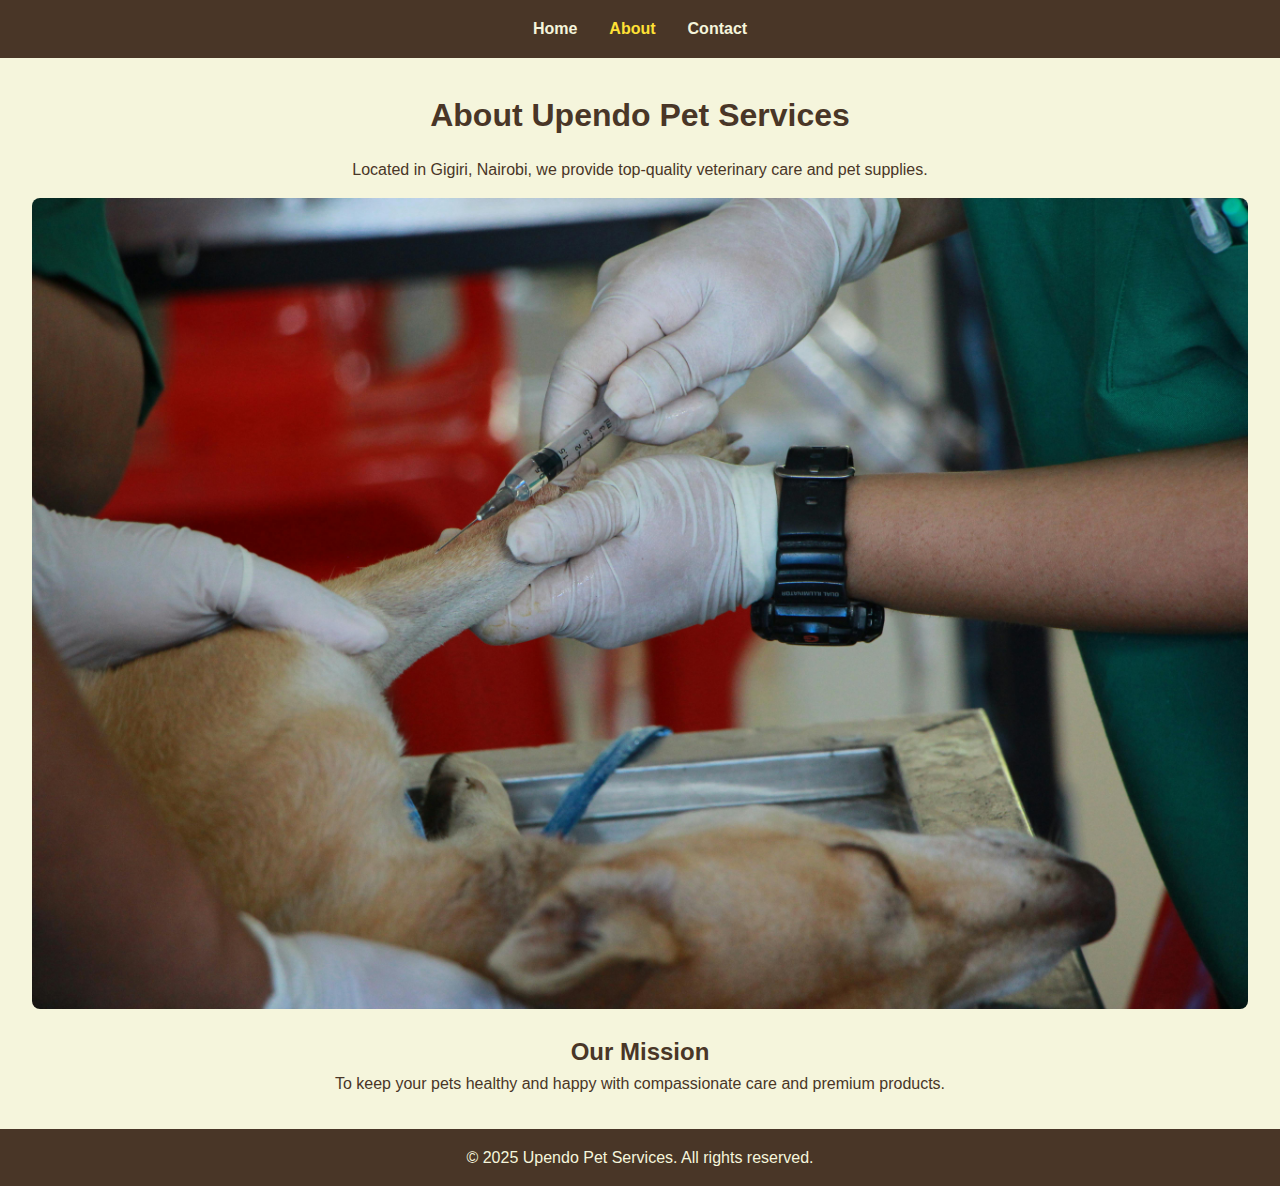
<file: about.html>
<!DOCTYPE html>
<html lang="en">
<head>
    <meta charset="UTF-8">
    <meta name="viewport" content="width=device-width, initial-scale=1.0">
    <title>About - Upendo Pet Services</title>
    <link rel="stylesheet" href="styles.css">
</head>
<body>
    <header>
        <nav>
            <ul>
                <li><a href="index.html">Home</a></li>
                <li><a href="about.html" class="active">About</a></li>
                <li><a href="contact.html">Contact</a></li>
            </ul>
        </nav>
    </header>
    <main>
        <h1>About Upendo Pet Services</h1>
        <p>Located in Gigiri, Nairobi, we provide top-quality veterinary care and pet supplies.</p>
        <img src="images/clinic.jpg.jpg" alt="Pets in Clinic" class="about-img">
        <h2>Our Mission</h2>
        <p>To keep your pets healthy and happy with compassionate care and premium products.</p>
    </main>
    <footer>
        <p>© 2025 Upendo Pet Services. All rights reserved.</p>
    </footer>
</body>
</html>
</file>
<file: styles.css>
/* Theme Colors */
:root {
    --beige: #F5F5DC;
    --chocolate-brown: #493627;
    --banana-yellow: #FFE135;
}

/* Reset and General Styles */
* {
    margin: 0;
    padding: 0;
    box-sizing: border-box;
}

body {
    font-family: Arial, sans-serif;
    line-height: 1.6;
    color: var(--chocolate-brown);
    background: var(--beige);
}

header {
    background: var(--chocolate-brown);
    padding: 1rem;
}

nav ul {
    display: flex;
    justify-content: center;
    list-style: none;
}

nav ul li {
    margin: 0 1rem;
}

nav ul li a {
    color: var(--beige);
    text-decoration: none;
    font-weight: bold;
}

nav ul li a.active {
    color: var(--banana-yellow);
}

main {
    padding: 2rem;
    text-align: center;
}

h1 {
    margin-bottom: 1rem;
    color: var(--chocolate-brown);
}

footer {
    background: var(--chocolate-brown);
    color: var(--beige);
    text-align: center;
    padding: 1rem;
    position: relative;
    bottom: 0;
    width: 100%;
}

/* Slider Styles */
.slider {
    position: relative;
    max-width: 800px;
    margin: 0 auto;
    overflow: hidden;
}

.slides img {
    width: 100%;
    display: none;
    border-radius: 8px;
}

.slides img.active {
    display: block;
}

.prev, .next {
    position: absolute;
    top: 50%;
    transform: translateY(-50%);
    background: var(--chocolate-brown);
    color: var(--beige);
    border: none;
    padding: 1rem;
    cursor: pointer;
    border-radius: 4px;
}

.prev {
    left: 0;
}

.next {
    right: 0;
}

/* About Page */
.about-img {
    max-width: 100%;
    height: auto;
    margin: 1rem 0;
    border-radius: 8px;
}

/* Contact Form */
form {
    max-width: 500px;
    margin: 0 auto;
    display: flex;
    flex-direction: column;
}

label {
    margin: 0.5rem 0 0.2rem;
    color: var(--chocolate-brown);
}

input, textarea {
    padding: 0.5rem;
    margin-bottom: 1rem;
    border: 1px solid var(--chocolate-brown);
    border-radius: 4px;
    background: var(--beige);
}

button {
    padding: 0.7rem;
    background: var(--banana-yellow);
    color: var(--chocolate-brown);
    border: none;
    border-radius: 4px;
    cursor: pointer;
}

button:hover {
    background: #FFD700;
}

/* Responsive Design */
@media (max-width: 768px) {
    nav ul {
        flex-direction: column;
        align-items: center;
    }

    nav ul li {
        margin: 0.5rem 0;
    }

    .slider {
        max-width: 100%;
    }

    main {
        padding: 1rem;
    }
}
</file>
